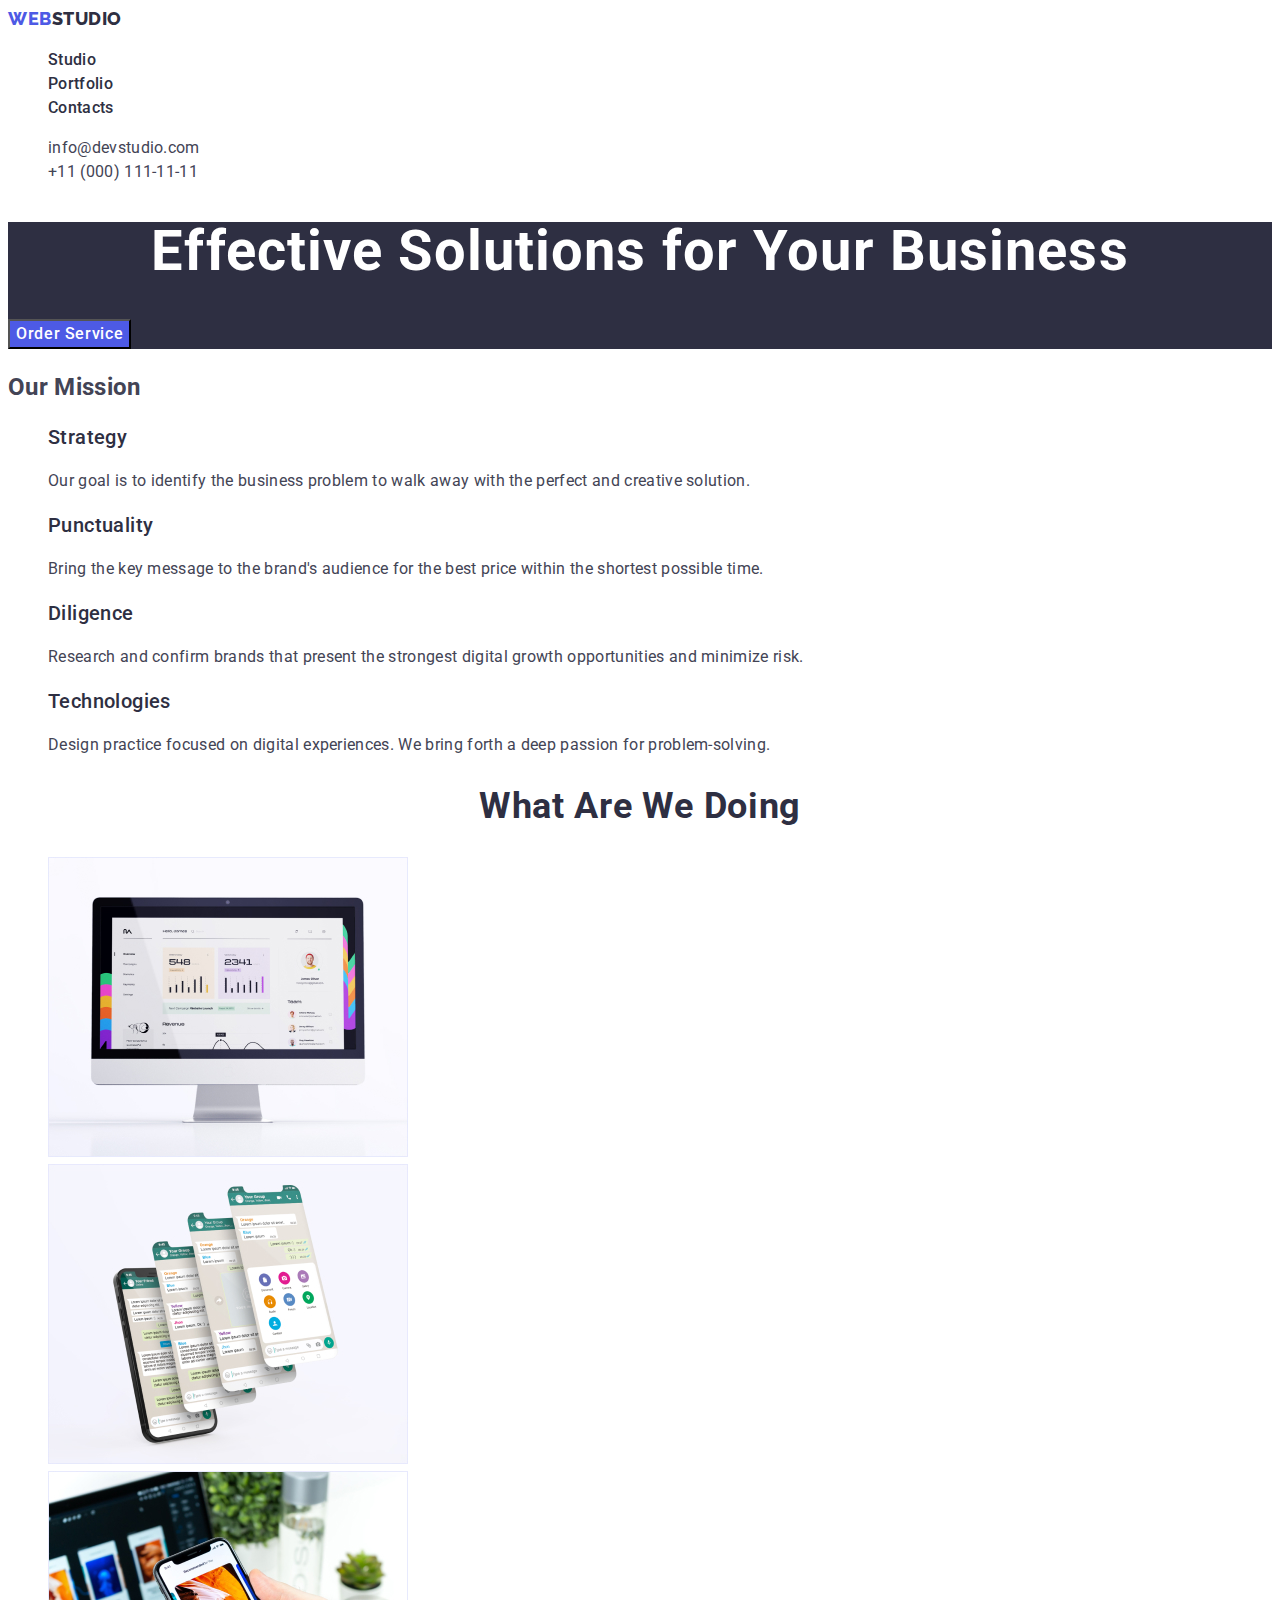
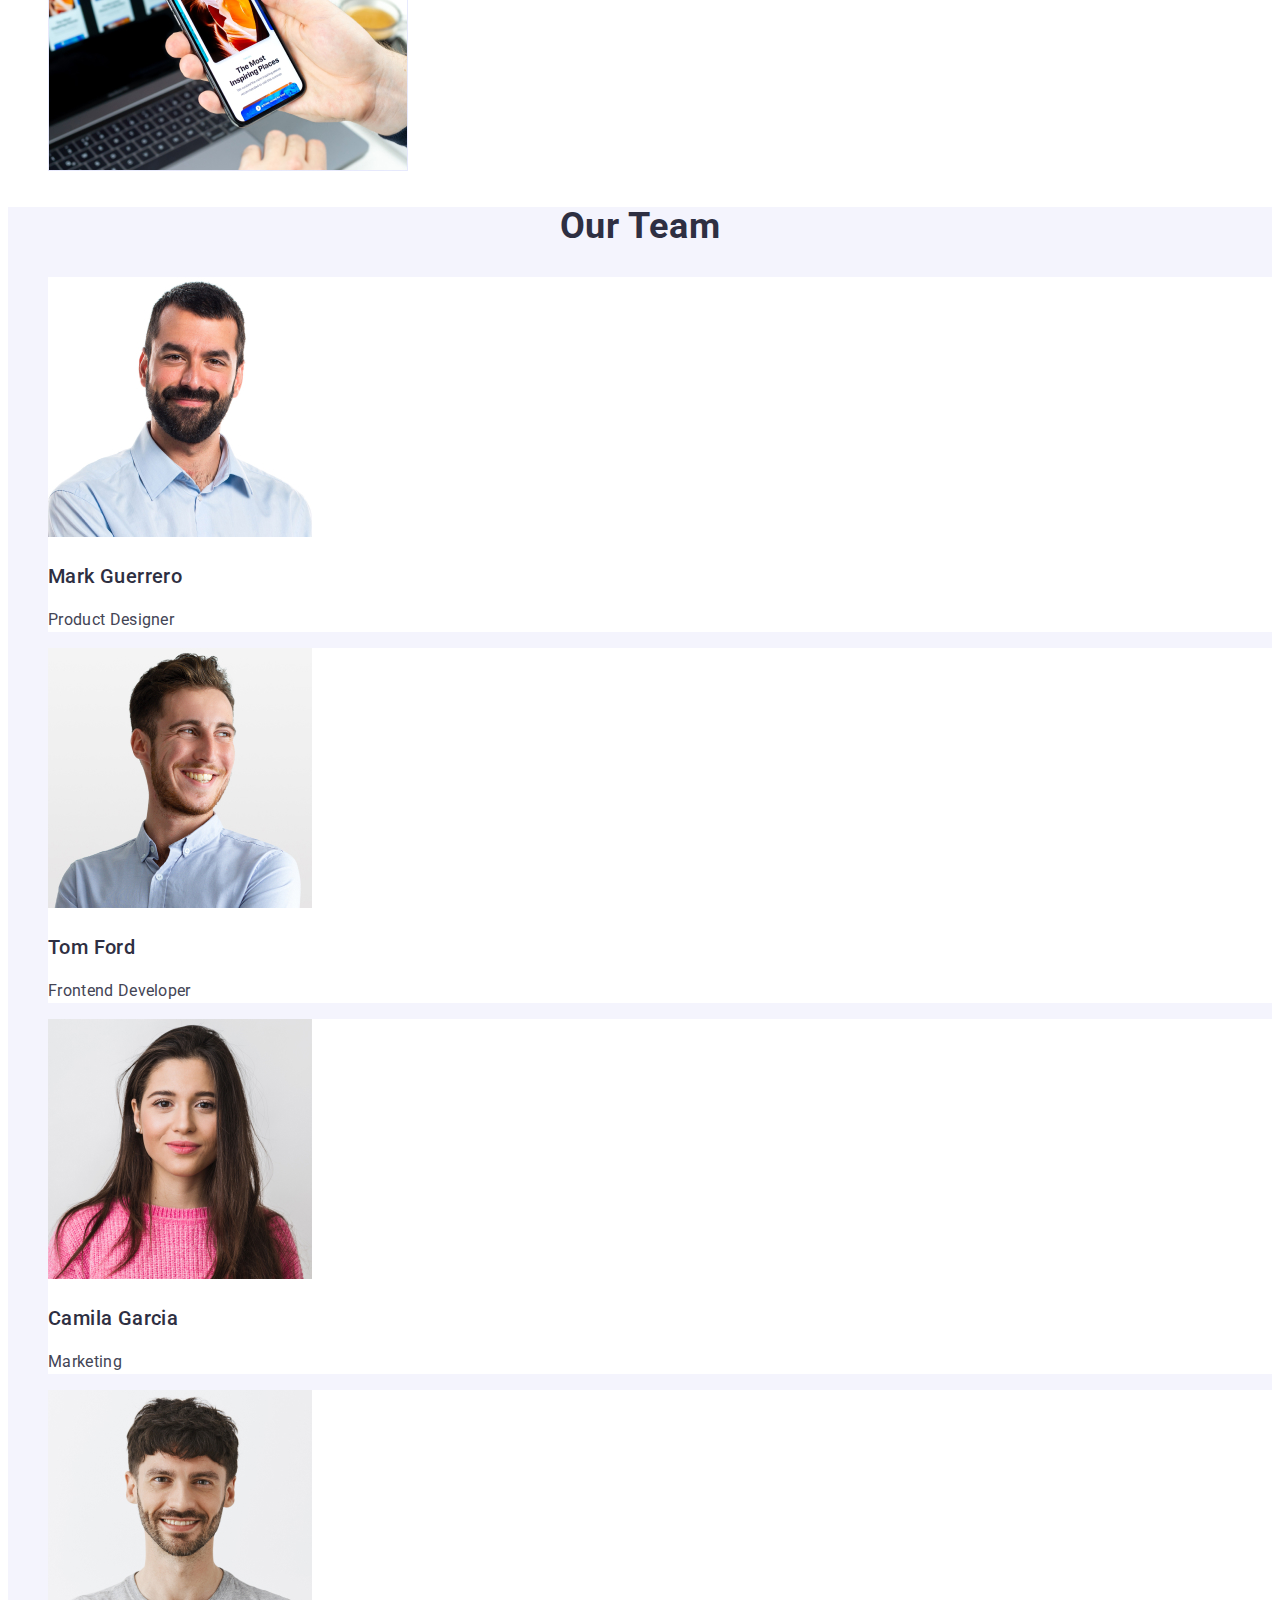
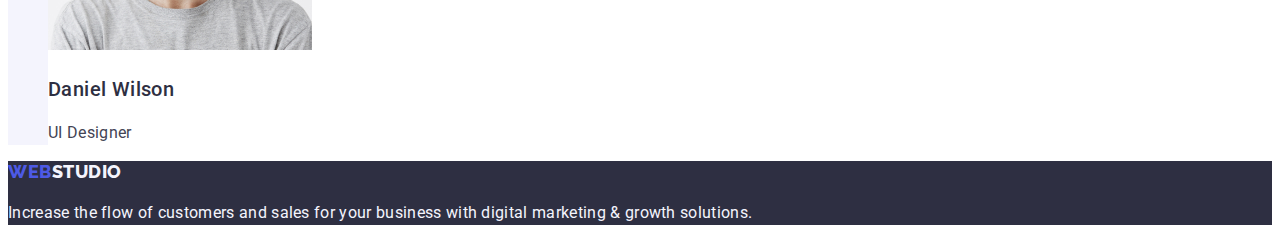
<file: index.html>
<!DOCTYPE html>
<html lang="en">
  <head>
    <meta charset="UTF-8" />
    <meta http-equiv="X-UA-Compatible" content="IE=edge" />
    <meta name="viewport" content="width=device-width, initial-scale=1.0" />

    <link rel="preconnect" href="https://fonts.googleapis.com" />
    <link rel="preconnect" href="https://fonts.gstatic.com" crossorigin />
    <link
      href="https://fonts.googleapis.com/css2?family=Raleway:wght@800&family=Roboto:wght@400;500;700;900&display=swap"
      rel="stylesheet"
    />
    <link rel="stylesheet" href="./css/styles.css" />
    <title>Document</title>
  </head>
  <body>
    <header class="header">
      <nav class="nav">
        <a href="./index.html" class="link logo"
          >Web<span class="logo-span">Studio</span></a
        >
        <ul class="list nav-menu">
          <li class="nav-menu-item">
            <a href="./index.html" class="link nav-menu-link">Studio</a>
          </li>
          <li class="nav-menu-item">
            <a href="./portfolio.html" class="link nav-menu-link">Portfolio</a>
          </li>
          <li class="nav-menu-item">
            <a href="" class="link nav-menu-link">Contacts</a>
          </li>
        </ul>
      </nav>
      <address class="header-address">
        <ul class="list header-address-list">
          <li class="header-address-item">
            <a href="mailto:info@devstudio.com" class="link header-address-link"
              >info@devstudio.com</a
            >
          </li>
          <li class="header-address-item">
            <a href="tel:+110001111111" class="link header-address-link"
              >+11 (000) 111-11-11</a
            >
          </li>
        </ul>
      </address>
    </header>
    <main>
      <section class="hero">
        <h1 class="hero-title">Effective Solutions for Your Business</h1>
        <button type="button" class="hero-btn">Order Service</button>
      </section>
      <section class="mission">
        <h2 class="mission-title">Our Mission</h2>
        <ul class="list mission-list">
          <li class="mission-item">
            <h3 class="sub-title">Strategy</h3>
            <p class="mission-item-text">
              Our goal is to identify the business problem to walk away with the
              perfect and creative solution.
            </p>
          </li>
          <li class="mission-item">
            <h3 class="sub-title">Punctuality</h3>
            <p class="mission-item-text">
              Bring the key message to the brand's audience for the best price
              within the shortest possible time.
            </p>
          </li>
          <li class="mission-item">
            <h3 class="sub-title">Diligence</h3>
            <p class="mission-item-text">
              Research and confirm brands that present the strongest digital
              growth opportunities and minimize risk.
            </p>
          </li>
          <li class="mission-item">
            <h3 class="sub-title">Technologies</h3>
            <p class="mission-item-text">
              Design practice focused on digital experiences. We bring forth a
              deep passion for problem-solving.
            </p>
          </li>
        </ul>
      </section>
      <section class="doing">
        <h2 class="section-title">What are we doing</h2>
        <ul class="list doing-list">
          <li class="doing-item">
            <img
              src="./images/img-1.jpg"
              alt="computer"
              width="360"
              height="300"
              class="doing-item-img"
            />
          </li>
          <li class="doing-item">
            <img
              src="./images/img-2.jpg"
              alt="phones"
              width="360"
              height="300"
              class="doing-item-img"
            />
          </li>
          <li class="doing-item">
            <img
              src="./images/img-3.jpg"
              alt="phone and computer"
              width="360"
              height="300"
              class="doing-item-img"
            />
          </li>
        </ul>
      </section>
      <section class="team">
        <h2 class="section-title">Our Team</h2>
        <ul class="list team-list">
          <li class="team-item">
            <img
              src="./images/img-4.jpg"
              alt="team member photo"
              width="264"
              height="260"
              class="team-item-img"
            />
            <h3 class="sub-title">Mark Guerrero</h3>
            <p class="team-item-text">Product Designer</p>
          </li>
          <li class="team-item">
            <img
              src="./images/img-5.jpg"
              alt="team member photo"
              width="264"
              height="260"
              class="team-item-img"
            />
            <h3 class="sub-title">Tom Ford</h3>
            <p class="team-item-text">Frontend Developer</p>
          </li>
          <li class="team-item">
            <img
              src="./images/img-6.jpg"
              alt="team member photo"
              width="264"
              height="260"
              class="team-item-img"
            />
            <h3 class="sub-title">Camila Garcia</h3>
            <p class="team-item-text">Marketing</p>
          </li>
          <li class="team-item">
            <img
              src="./images/img-7.jpg"
              alt="team member photo"
              width="264"
              height="260"
              class="team-item-img"
            />
            <h3 class="sub-title">Daniel Wilson</h3>
            <p class="team-item-text">UI Designer</p>
          </li>
        </ul>
      </section>
    </main>
    <footer class="footer">
      <a href="./index.html" class="link logo"
        >Web<span class="footer-logo-span">Studio</span></a
      >
      <p class="footer-text">
        Increase the flow of customers and sales for your business with digital
        marketing & growth solutions.
      </p>
    </footer>
  </body>
</html>
</file>
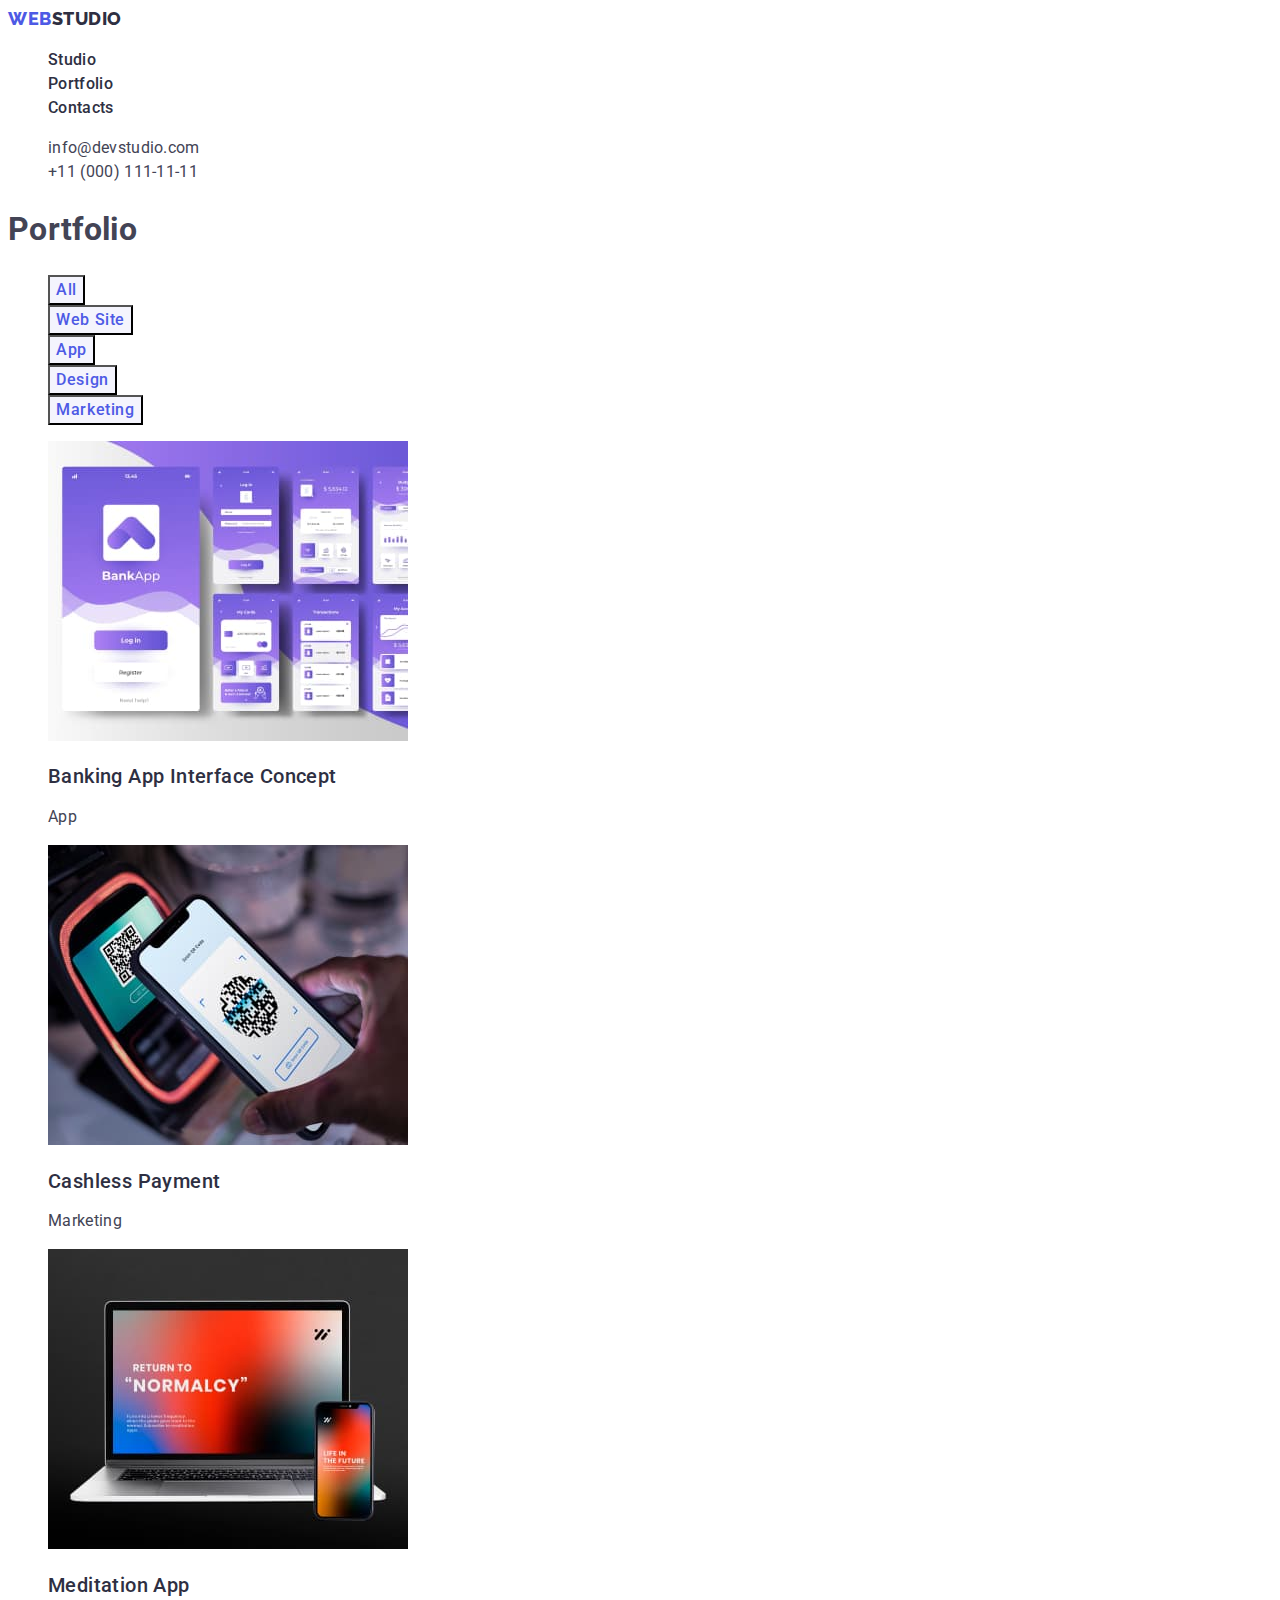
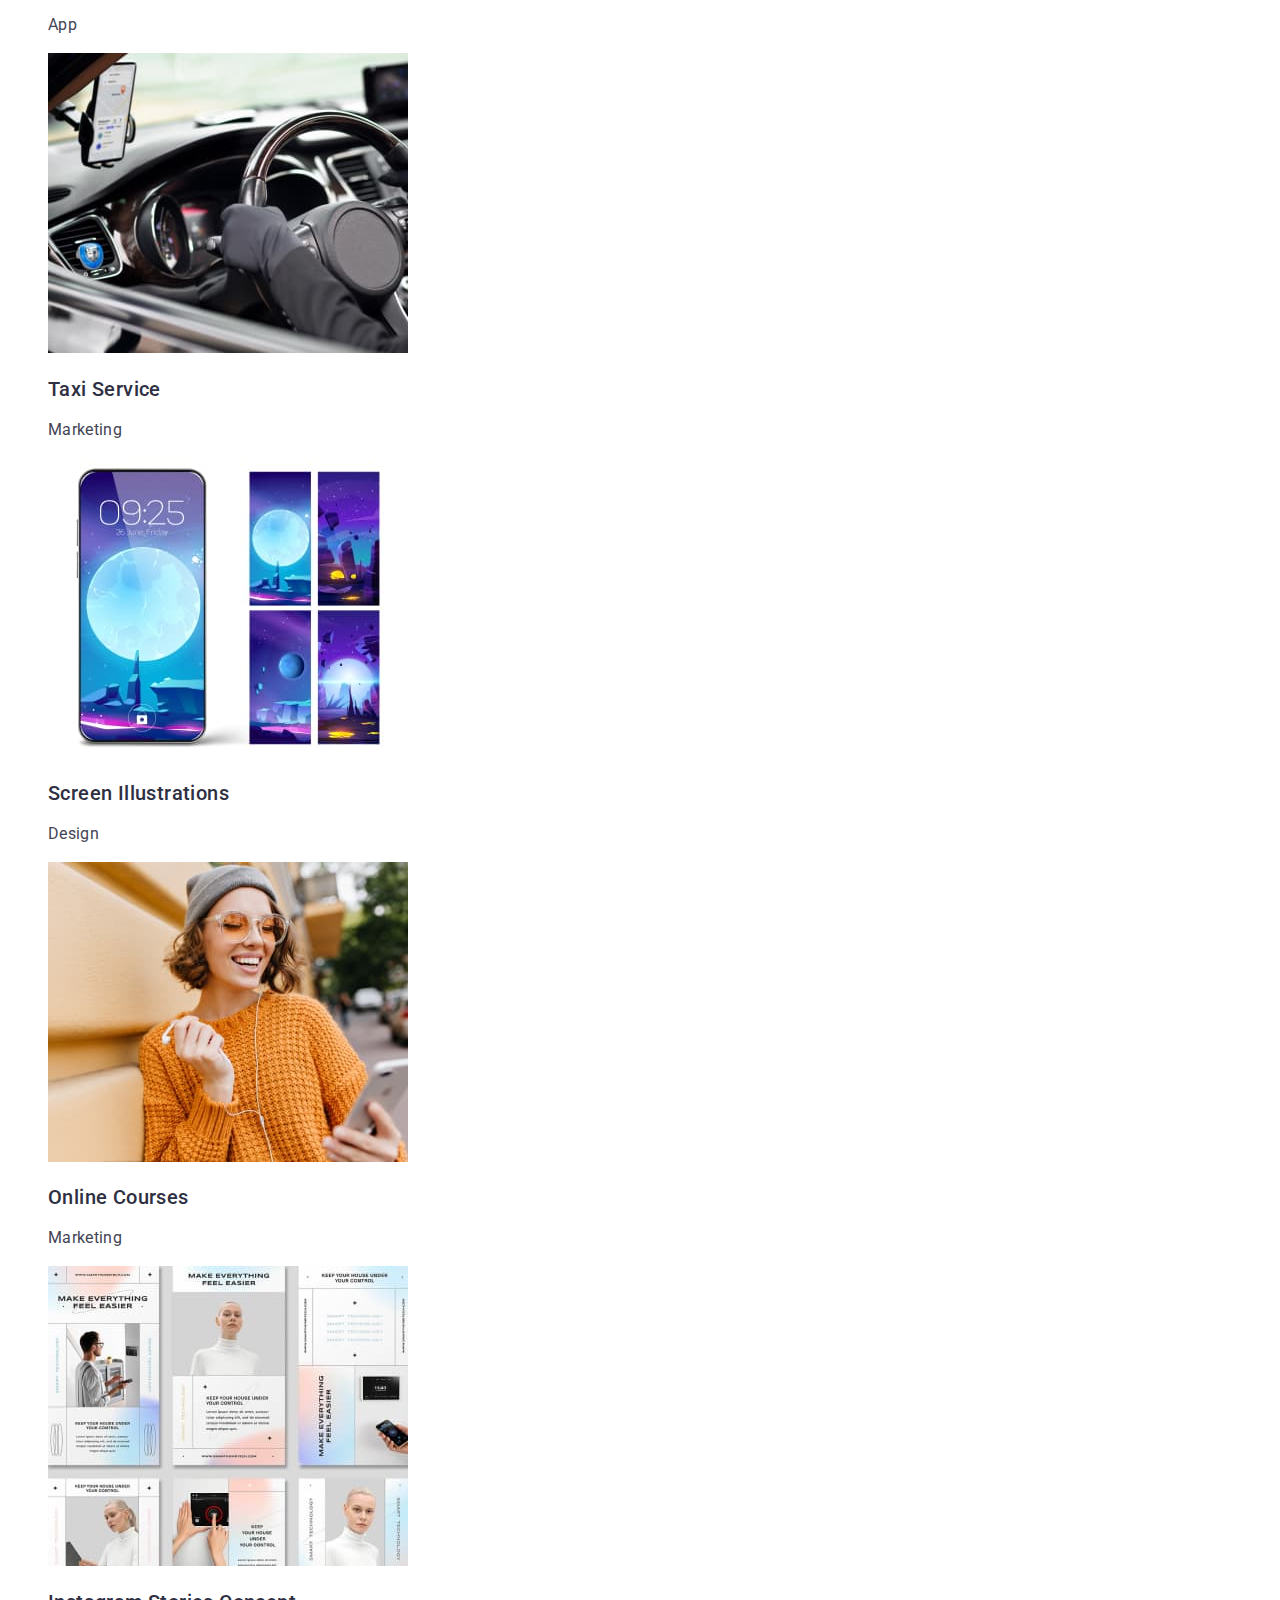
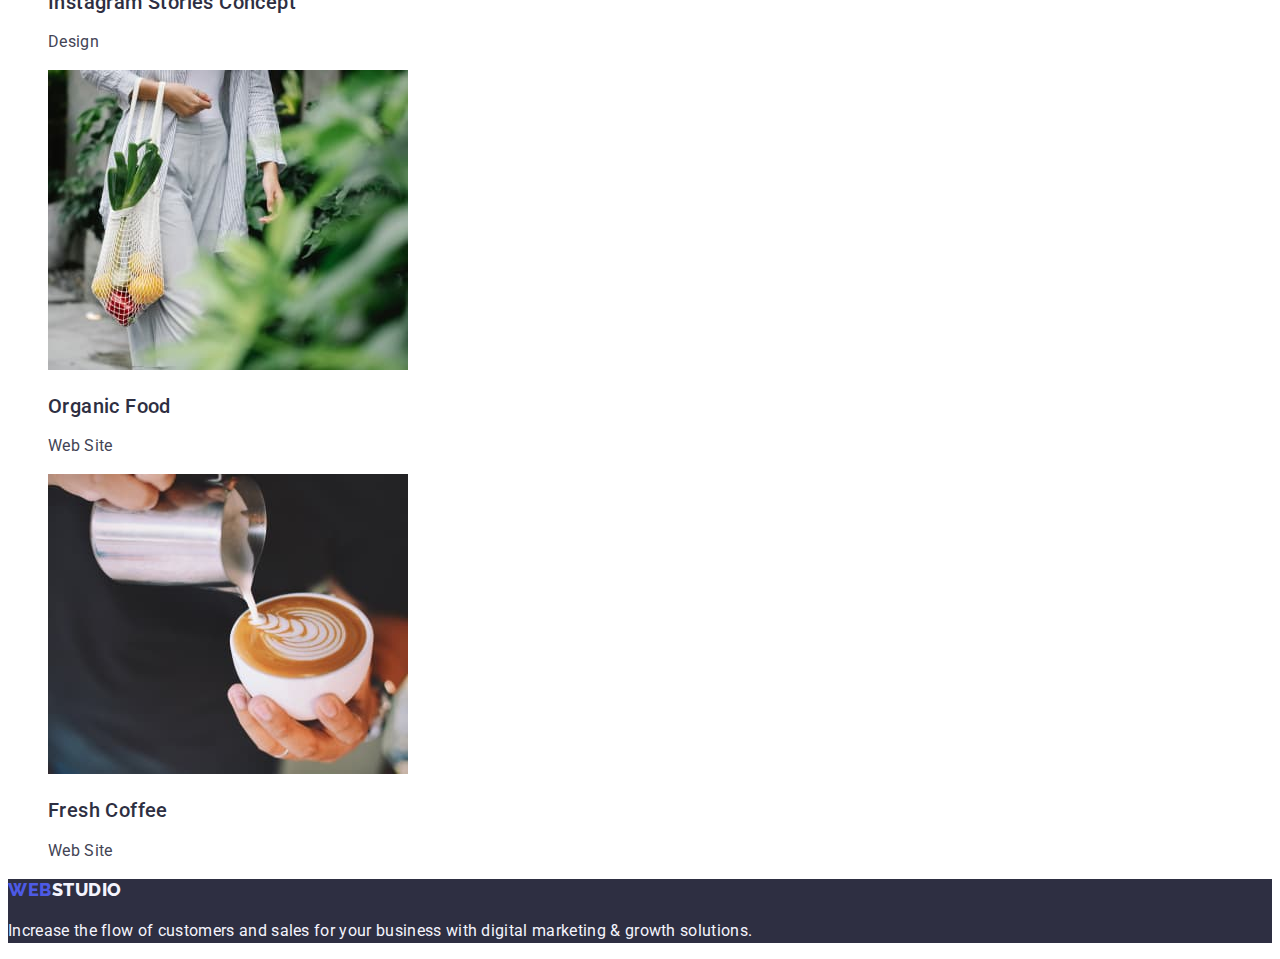
<file: portfolio.html>
<!DOCTYPE html>
<html lang="en">
  <head>
    <meta charset="UTF-8" />
    <meta http-equiv="X-UA-Compatible" content="IE=edge" />
    <meta name="viewport" content="width=device-width, initial-scale=1.0" />

    <link rel="preconnect" href="https://fonts.googleapis.com" />
    <link rel="preconnect" href="https://fonts.gstatic.com" crossorigin />
    <link
      href="https://fonts.googleapis.com/css2?family=Raleway:wght@800&family=Roboto:wght@400;500;700;900&display=swap"
      rel="stylesheet"
    />
    <link rel="stylesheet" href="./css/styles.css" />
    <title>Document</title>
  </head>
  <body>
    <header class="header">
      <nav class="nav">
        <a href="./index.html" class="link logo"
          >Web<span class="logo-span">Studio</span></a
        >
        <ul class="list nav-menu">
          <li class="nav-menu-item">
            <a href="./index.html" class="link nav-menu-link">Studio</a>
          </li>
          <li class="nav-menu-item">
            <a href="./portfolio.html" class="link nav-menu-link">Portfolio</a>
          </li>
          <li class="nav-menu-item">
            <a href="" class="link nav-menu-link">Contacts</a>
          </li>
        </ul>
      </nav>
      <address class="header-address">
        <ul class="list header-address-list">
          <li class="header-address-item">
            <a href="mailto:info@devstudio.com" class="link header-address-link"
              >info@devstudio.com</a
            >
          </li>
          <li class="header-address-item">
            <a href="tel:+110001111111" class="link header-address-link"
              >+11 (000) 111-11-11</a
            >
          </li>
        </ul>
      </address>
    </header>
    <main>
      <section class="portfolio">
        <h1>Portfolio</h1>
        <ul class="list buttons-list">
          <li class="buttons-item">
            <button type="button" class="buttons-item-button">All</button>
          </li>
          <li class="buttons-item">
            <button type="button" class="buttons-item-button">Web Site</button>
          </li>
          <li class="buttons-item">
            <button type="button" class="buttons-item-button">App</button>
          </li>
          <li class="buttons-item">
            <button type="button" class="buttons-item-button">Design</button>
          </li>
          <li class="buttons-item">
            <button type="button" class="buttons-item-button">Marketing</button>
          </li>
        </ul>
        <ul class="list portfolio-list">
          <li class="portfolio-item">
            <a href="" class="link portfolio-link">
              <img
                src="./images/card-img-1.jpg"
                alt="Banking App Interface Concept"
                width="360"
                height="300"
                class="portfolio-item-img"
              />
              <h2 class="sub-title">Banking App Interface Concept</h2>
              <p class="portfolio-item-text">App</p>
            </a>
          </li>
          <li class="portfolio-item">
            <a href="" class="link portfolio-link">
              <img
                src="./images/card-img-2.jpg"
                alt="Cashless Payment"
                width="360"
                height="300"
                class="portfolio-item-img"
              />
              <h2 class="sub-title">Cashless Payment</h2>
              <p class="portfolio-item-text">Marketing</p>
            </a>
          </li>
          <li class="portfolio-item">
            <a href="" class="link portfolio-link">
              <img
                src="./images/card-img-3.jpg"
                alt="Meditation App"
                width="360"
                height="300"
                class="portfolio-item-img"
              />
              <h2 class="sub-title">Meditation App</h2>
              <p class="portfolio-item-text">App</p>
            </a>
          </li>
          <li class="portfolio-item">
            <a href="" class="link portfolio-link">
              <img
                src="./images/card-img-4.jpg"
                alt="Taxi Service"
                width="360"
                height="300"
                class="portfolio-item-img"
              />
              <h2 class="sub-title">Taxi Service</h2>
              <p class="portfolio-item-text">Marketing</p>
            </a>
          </li>
          <li class="portfolio-item">
            <a href="" class="link portfolio-link">
              <img
                src="./images/card-img-5.jpg"
                alt="Screen Illustrations"
                width="360"
                height="300"
                class="portfolio-item-img"
              />
              <h2 class="sub-title">Screen Illustrations</h2>
              <p class="portfolio-item-text">Design</p>
            </a>
          </li>
          <li class="portfolio-item">
            <a href="" class="link portfolio-link">
              <img
                src="./images/card-img-6.jpg"
                alt="Online Courses"
                width="360"
                height="300"
                class="portfolio-item-img"
              />
              <h2 class="sub-title">Online Courses</h2>
              <p class="portfolio-item-text">Marketing</p>
            </a>
          </li>
          <li class="portfolio-item">
            <a href="" class="link portfolio-link">
              <img
                src="./images/card-img-7.jpg"
                alt="Instagram Stories Concept"
                width="360"
                height="300"
                class="portfolio-item-img"
              />
              <h2 class="sub-title">Instagram Stories Concept</h2>
              <p class="portfolio-item-text">Design</p>
            </a>
          </li>
          <li class="portfolio-item">
            <a href="" class="link portfolio-link">
              <img
                src="./images/card-img-8.jpg"
                alt="Organic Food"
                width="360"
                height="300"
                class="portfolio-item-img"
              />
              <h2 class="sub-title">Organic Food</h2>
              <p class="portfolio-item-text">Web Site</p>
            </a>
          </li>
          <li class="portfolio-item">
            <a href="" class="link portfolio-link">
              <img
                src="./images/card-img-9.jpg"
                alt="Fresh Coffee"
                width="360"
                height="300"
                class="portfolio-item-img"
              />
              <h2 class="sub-title">Fresh Coffee</h2>
              <p class="portfolio-item-text">Web Site</p>
            </a>
          </li>
        </ul>
      </section>
    </main>
    <footer class="footer">
      <a href="./index.html" class="link logo"
        >Web<span class="footer-logo-span">Studio</span></a
      >
      <p class="footer-text">
        Increase the flow of customers and sales for your business with digital
        marketing & growth solutions.
      </p>
    </footer>
  </body>
</html>
</file>
<file: css/styles.css>
:root {
  --first-brand-color: #2e2f42;
  --second-brand-color: #4d5ae5;
  --third-brand-color: #f4f4fd;
  --fourth-brand-color: #e7e9fc;
  --fifth-brand-color: #404bbf;

  --main-text-color: #434455;
  --sub-text-color: #ffffff;

  --main-bg-color: #fff;

  --main-font-family: 'Roboto', sans-serif;
  --sub-font-family: 'Raleway', sans-serif;
}
body {
  font-family: var(--main-font-family);
  color: var(--main-text-color);
  font-size: 16px;
  line-height: 1.5;
  font-weight: 400;
  letter-spacing: 0.02em;
  background-color: var(--main-bg-color);
}
.link {
  text-decoration: none;
}
.list {
  list-style: none;
}
.sub-title {
  font-weight: 500;
  font-size: 20px;
  line-height: 1.2;
  color: var(--first-brand-color);
  letter-spacing: 0.02em;
}
.section-title {
  color: var(--first-brand-color);
  font-size: 36px;
  line-height: 1.11;
  text-transform: capitalize;
  text-align: center;
  letter-spacing: 0.02em;
}
/* HEADER */

.logo {
  color: var(--second-brand-color);
  font-family: var(--sub-font-family);
  font-weight: 800;
  font-size: 18px;
  line-height: 1.17;
  text-transform: uppercase;
  letter-spacing: 0.03em;
}
.logo-span {
  color: var(--first-brand-color);
}
.nav-menu-link {
  font-weight: 500;
  color: var(--first-brand-color);
}
.nav-menu-link:hover,
.nav-menu-link:focus {
  color: var(--fifth-brand-color);
}
.header-address {
  font-style: normal;
}
.header-address-link {
  font-family: var(--main-font-family);
  color: var(--main-text-color);
  font-size: 16px;
  line-height: 1.5;
  font-weight: 400;
}
.header-address-link:hover,
.header-address-link:focus {
  color: var(--fifth-brand-color);
}
/* HERO */
.hero {
  background-color: var(--first-brand-color);
}
.hero-title {
  text-align: center;
  font-size: 56px;
  line-height: 1.07;
  color: var(--sub-text-color);
  letter-spacing: 0.02em;
}
.hero-btn {
  font-weight: 500;
  color: var(--sub-text-color);
  background-color: var(--second-brand-color);
  letter-spacing: 0.04em;
  line-height: 1.5;
  font-family: var(--main-font-family);
  font-size: 16px;
  cursor: pointer;
}
.hero-btn:hover,
.hero-btn:focus {
  background-color: var(--fifth-brand-color);
}

/* TEAM */
.team {
  background-color: var(--third-brand-color);
}
.team-item {
  background-color: var(--main-bg-color);
}
.team-item-text {
  font-size: 16px;
}
/* FOOTER */
.footer {
  background-color: var(--first-brand-color);
}
.footer-logo-span {
  color: var(--third-brand-color);
}
.footer-text {
  color: var(--third-brand-color);
}
/* PORTFOLIO */
.buttons-item-button {
  font-weight: 500;
  color: var(--second-brand-color);
  background-color: var(--third-brand-color);
  letter-spacing: 0.04em;
  font-family: var(--main-font-family);
  font-size: 16px;
  cursor: pointer;
  line-height: 1.5;
}
.buttons-item-button:hover,
.buttons-item-button:focus {
  background-color: var(--fifth-brand-color);
  color: var(--sub-text-color);
}
.portfolio-item {
  background-color: var(--main-bg-color);
}
.portfolio-item-text {
  color: var(--main-text-color);
}
</file>
